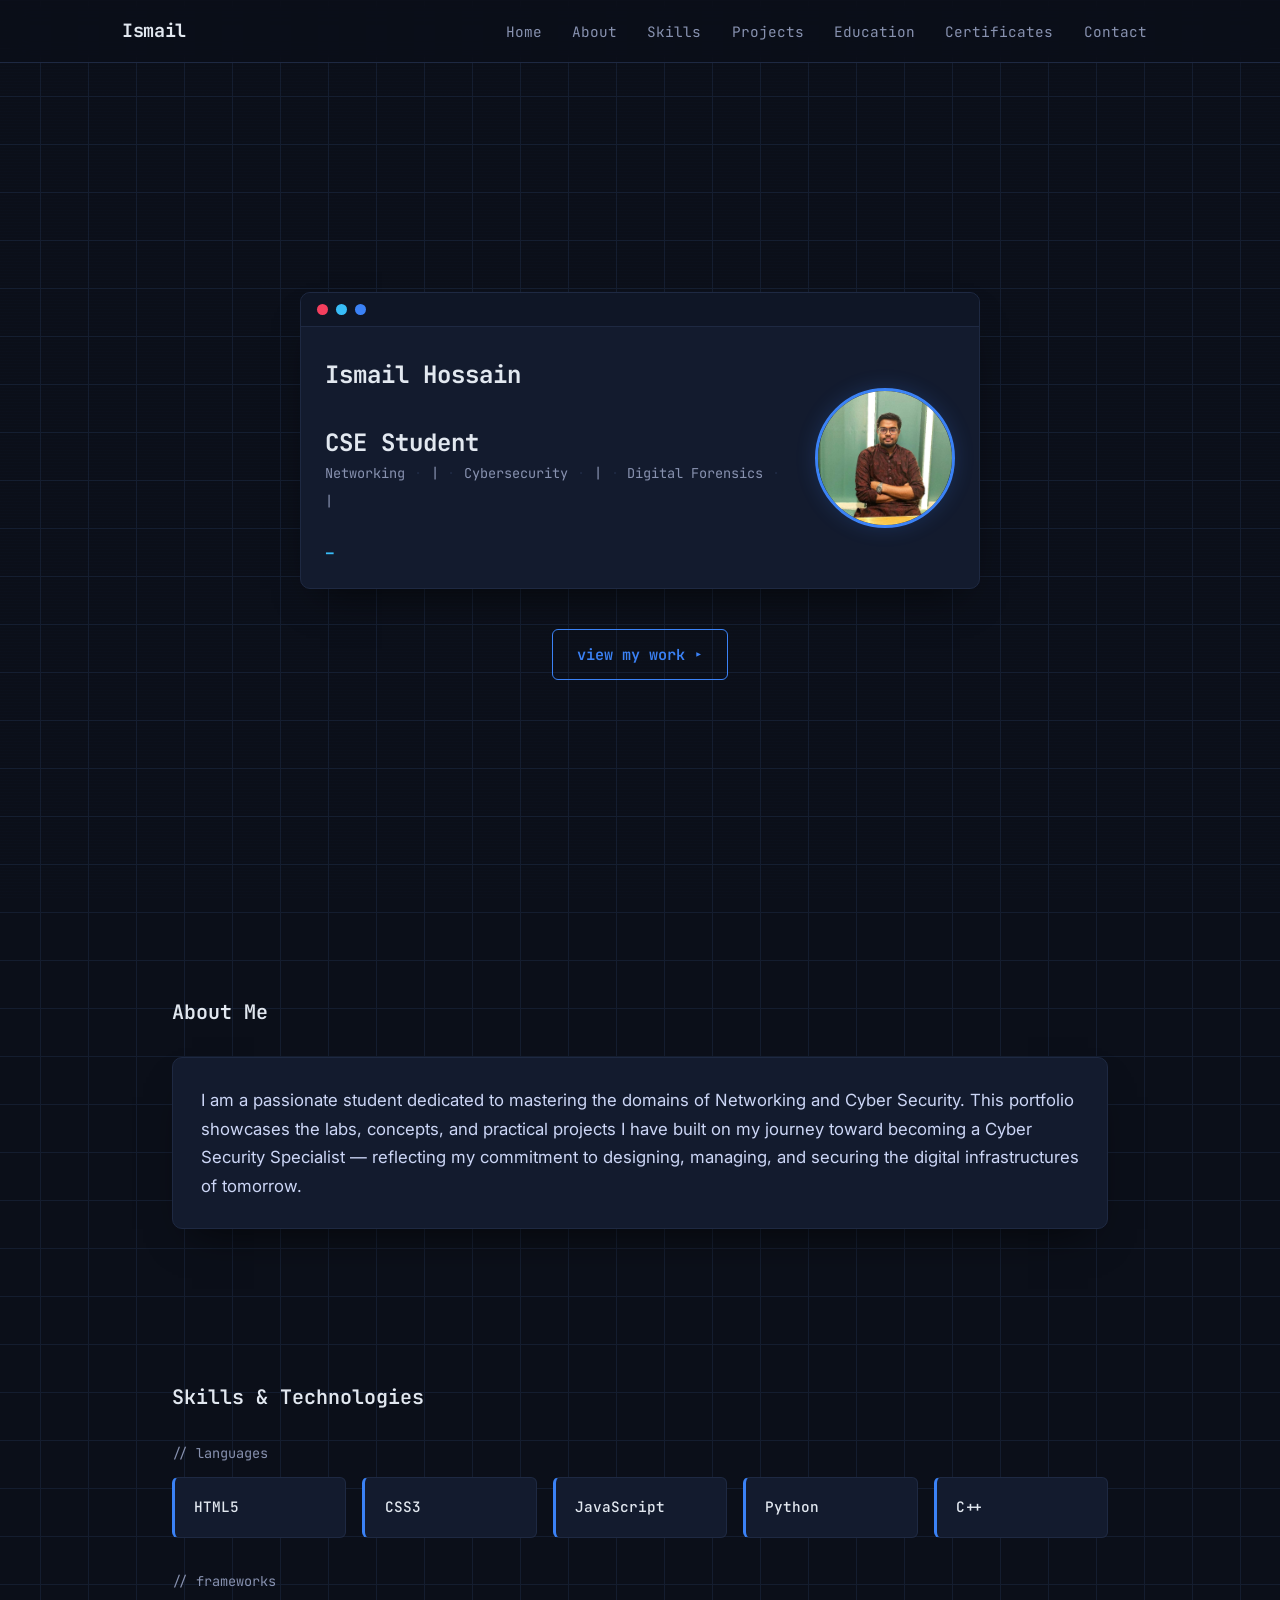
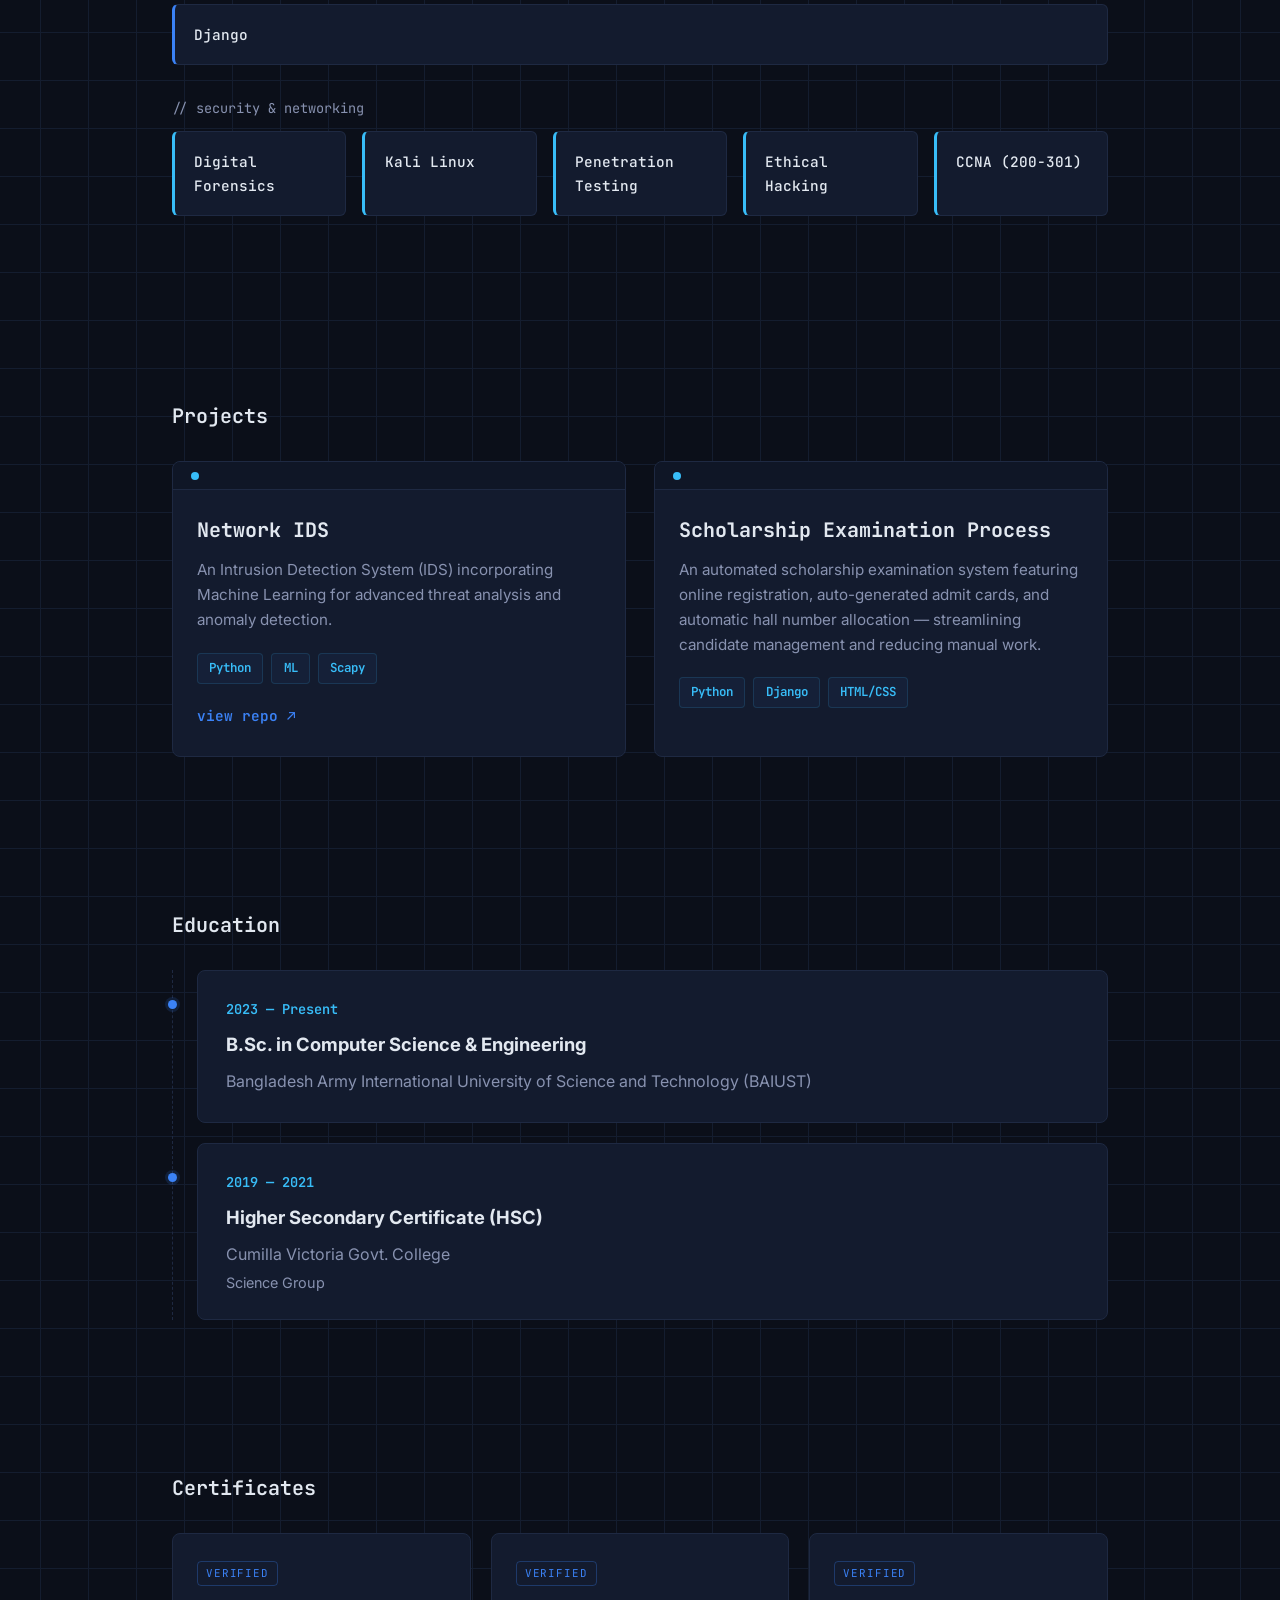
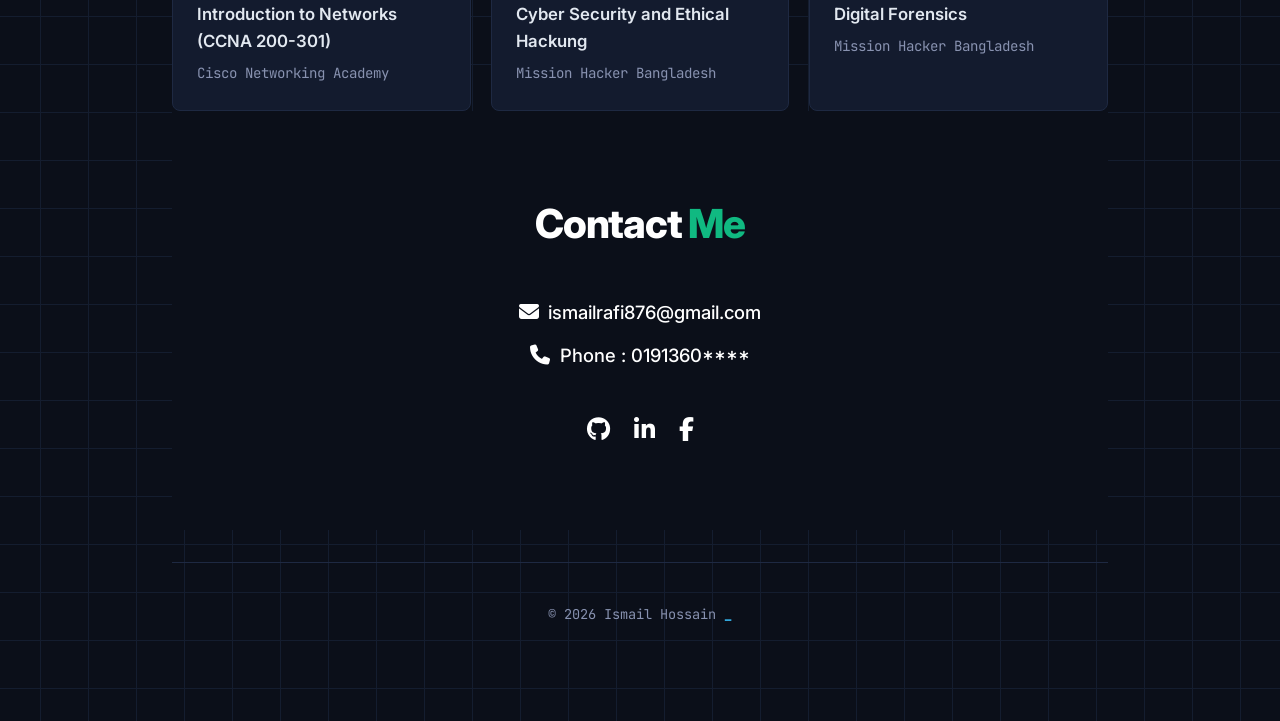
<file: index.html>
<!DOCTYPE html>
<html lang="en">
<head>
    <meta charset="UTF-8">
    <meta name="viewport" content="width=device-width, initial-scale=1.0">
    <title>Ismail Hossain — Network & Cybersecurity Portfolio</title>
    <link rel="preconnect" href="https://fonts.googleapis.com">
    <link href="https://fonts.googleapis.com/css2?family=JetBrains+Mono:wght@400;500;600;700;800&family=Inter:wght@400;500;600;700&display=swap" rel="stylesheet">
    <link rel="stylesheet" href="https://cdnjs.cloudflare.com/ajax/libs/font-awesome/6.4.0/css/all.min.css">
    <link rel="stylesheet" href="rafi_port.css">
</head>
<body>

    <header>
        <div class="nav-container">
            <div class="logo">Ismail<span class="logo-accent"></span></div>
            <button class="nav-toggle" id="navToggle" aria-label="Toggle menu" aria-expanded="false">
                <span></span><span></span><span></span>
            </button>
            <nav id="navMenu">
                <ul>
                    <li><a href="#hero">Home</a></li>
                    <li><a href="#about">About</a></li>
                    <li><a href="#skills">Skills</a></li>
                    <li><a href="#projects">Projects</a></li>
                    <li><a href="#education">Education</a></li>
                    <li><a href="#certificates">Certificates</a></li>
                    <li><a href="#contact">Contact</a></li>
                </ul>
            </nav>
        </div>
    </header>

    <section id="hero">
        <div class="scanlines" aria-hidden="true"></div>
        <div class="terminal-window hero-terminal">
            <div class="terminal-titlebar">
                <span class="dot dot-red"></span>
                <span class="dot dot-amber"></span>
                <span class="dot dot-cyan"></span>
                
            </div>
            <div class="terminal-content">
                <div class="terminal-body" id="typedBody">
                    </div>
                <div class="hero-avatar">
                    <img src="rafi.jpeg" alt="Ismail Hossain">
                </div>
            </div>
        </div>
        <a href="#projects" class="btn">view my work ▸</a>
    </section>

    <section id="about">
        <h2 class="prompt-heading">About Me</h2>
        <div class="terminal-window">
            <p class="about-text">
                I am a passionate student dedicated to mastering the domains of Networking and
                Cyber Security. This portfolio showcases the labs, concepts, and practical
                projects I have built on my journey toward becoming a Cyber Security
                Specialist — reflecting my commitment to designing, managing, and securing the
                digital infrastructures of tomorrow.
            </p>
        </div>
    </section>

    <section id="skills">
        <h2 class="prompt-heading">Skills & Technologies</h2>

        <div class="skill-group">
            <p class="skill-comment">// languages</p>
            <div class="skills-grid">
                <div class="skill-card html-card">HTML5</div>
                <div class="skill-card css-card">CSS3</div>
                <div class="skill-card js-card">JavaScript</div>
                <div class="skill-card python-card">Python</div>
                <div class="skill-card cpp-card">C++</div>
            </div>
        </div>

        <div class="skill-group">
            <p class="skill-comment">// frameworks</p>
            <div class="skills-grid">
                <div class="skill-card django-card">Django</div>
            </div>
        </div>

        <div class="skill-group">
            <p class="skill-comment">// security &amp; networking</p>
            <div class="skills-grid">
                <div class="skill-card forensics-card">Digital Forensics</div>
                <div class="skill-card kali-card">Kali Linux</div>
                <div class="skill-card pentest-card">Penetration Testing</div>
                <div class="skill-card hacking-card">Ethical Hacking</div>
                <div class="skill-card ccna-card">CCNA (200-301)</div>
            </div>
        </div>
    </section>

    <section id="projects">
        <h2 class="prompt-heading">Projects</h2>
        <div class="projects-grid">
            <div class="project-card">
                <div class="project-header">
                    <span class="file-dot"></span>
                </div>
                <div class="project-info">
                    <h3>Network IDS</h3>
                    <p>An Intrusion Detection System (IDS) incorporating Machine Learning for advanced threat analysis and anomaly detection.</p>
                    <div class="tech-tags">
                        <span class="tag">Python</span>
                        <span class="tag">ML</span>
                        <span class="tag">Scapy</span>
                    </div>
                    <a href="https://github.com/Ismail-Rafi/Intrusion-Detection-System-project" class="project-link" target="_blank">view repo ↗</a>
                </div>
            </div>
            <div class="project-card">
                <div class="project-header">
                    <span class="file-dot"></span>
                </div>
                <div class="project-info">
                    <h3>Scholarship Examination Process</h3>
                    <p>An automated scholarship examination system featuring online registration, auto-generated admit cards, and automatic hall number allocation — streamlining candidate management and reducing manual work.</p>
                    <div class="tech-tags">
                        <span class="tag">Python</span>
                        <span class="tag">Django</span>
                        <span class="tag">HTML/CSS</span>
                    </div>
                </div>
            </div>
        </div>
    </section>

    <section id="education">
        <h2 class="prompt-heading">Education</h2>
        <div class="education-timeline">
            <div class="edu-card">
                <span class="year">2023 — Present</span>
                <h3>B.Sc. in Computer Science &amp; Engineering</h3>
                <p class="institution">Bangladesh Army International University of Science and Technology (BAIUST)</p>
            </div>
            <div class="edu-card">
                <span class="year">2019 — 2021</span>
                <h3>Higher Secondary Certificate (HSC)</h3>
                <p class="institution">Cumilla Victoria Govt. College</p>
                <p class="detail">Science Group</p>
            </div>
        </div>
    </section>

    <section id="certificates">
        <h2 class="prompt-heading">Certificates</h2>
        <div class="certificates-grid">
            <div class="cert-card">
                <span class="cert-stamp">verified</span>
                <h3>Introduction to Networks (CCNA 200-301)</h3>
                <p class="issuer">Cisco Networking Academy</p>
            </div>
            <div class="cert-card">
                <span class="cert-stamp">verified</span>
                <h3>Cyber Security and Ethical Hackung</h3>
                <p class="issuer">Mission Hacker Bangladesh</p>
            </div>
            <div class="cert-card">
                <span class="cert-stamp">verified</span>
                <h3>Digital Forensics</h3>
                <p class="issuer">Mission Hacker Bangladesh</p>
            </div>
        </div>
   <!-- Contact Section -->
    <section id="contact" class="minimal-contact">
        <h2 class="contact-title">Contact <span class="title-green">Me</span></h2>
        
        <div class="contact-details">
            <div class="contact-item">
                <i class="fa-solid fa-envelope"></i>
                <a href="mailto:ismailrafi876@gmail.com">ismailrafi876@gmail.com</a>
            </div>
            <div class="contact-item">
                <i class="fa-solid fa-phone"></i>
                <a href="tel:+8801913600000">Phone : 0191360****</a>
            </div>
        </div>

        <div class="social-icon-row">
            <a href="https://github.com/Ismail-Rafi" target="_blank" aria-label="GitHub">
                <i class="fa-brands fa-github"></i>
            </a>
            <a href="https://linkedin.com/in/yourusername" target="_blank" aria-label="LinkedIn">
                <i class="fa-brands fa-linkedin-in"></i>
            </a>
            <a href="https://facebook.com/ismail.rafi.587" target="_blank" aria-label="Facebook">
                <i class="fa-brands fa-facebook-f"></i>
            </a>
            
            </a>
        </div>
    </section>

    <footer>
        <p>&copy; 2026 Ismail Hossain <span class="cursor-blink">_</span></p>
    </footer>

    <script>
        // Hero terminal typing sequence
        const roleTags = ['Networking','|', 'Cybersecurity','|', 'Digital Forensics','|', ];
        const lines = [
            { output: 'Ismail Hossain' },
            { output: 'CSE Student', tags: roleTags },
        ];
        const body = document.getElementById('typedBody');
        const prefersReduced = window.matchMedia('(prefers-reduced-motion: reduce)').matches;

        function typeLine(el, text, speed, cb) {
            let i = 0;
            const interval = setInterval(() => {
                el.textContent += text.charAt(i);
                i++;
                if (i >= text.length) { clearInterval(interval); cb && cb(); }
            }, speed);
        }

        function buildTagRow(tags) {
            const row = document.createElement('div');
            row.className = 'term-tags';
            tags.forEach(t => {
                const chip = document.createElement('span');
                chip.className = 'term-tag';
                chip.textContent = t;
                row.appendChild(chip);
            });
            return row;
        }

        function renderStatic() {
            lines.forEach(l => {
                const o = document.createElement('p');
                o.className = 'term-output';
                o.textContent = l.output;
                body.appendChild(o);
                if (l.tags) body.appendChild(buildTagRow(l.tags));
            });
            const c = document.createElement('span');
            c.className = 'cursor-blink';
            c.textContent = '_';
            body.appendChild(c);
        }

        function revealTags(row, tags, i, cb) {
            if (i >= tags.length) { cb && cb(); return; }
            const chip = document.createElement('span');
            chip.className = 'term-tag';
            chip.textContent = tags[i];
            row.appendChild(chip);
            setTimeout(() => revealTags(row, tags, i + 1, cb), 110);
        }

        function runSequence(idx) {
            if (idx >= lines.length) {
                const c = document.createElement('span');
                c.className = 'cursor-blink';
                c.textContent = '_';
                body.appendChild(c);
                return;
            }
            
            const o = document.createElement('p');
            o.className = 'term-output';
            body.appendChild(o);
            
            typeLine(o, lines[idx].output, 30, () => {
                if (lines[idx].tags) {
                    const row = document.createElement('div');
                    row.className = 'term-tags';
                    body.appendChild(row);
                    revealTags(row, lines[idx].tags, 0, () => runSequence(idx + 1));
                } else {
                    const spacer = document.createElement('div');
                    spacer.style.height = '0.5rem';
                    body.appendChild(spacer);
                    runSequence(idx + 1);
                }
            });
        }

        if (prefersReduced) {
            renderStatic();
        } else {
            runSequence(0);
        }

        // Mobile nav toggle
        const navToggle = document.getElementById('navToggle');
        const navMenu = document.getElementById('navMenu');
        navToggle.addEventListener('click', () => {
            const open = navMenu.classList.toggle('open');
            navToggle.setAttribute('aria-expanded', open);
        });
        navMenu.querySelectorAll('a').forEach(a => a.addEventListener('click', () => {
            navMenu.classList.remove('open');
            navToggle.setAttribute('aria-expanded', false);
        }));

        // Scroll reveal for sections
        const revealEls = document.querySelectorAll('section > *');
        const io = new IntersectionObserver((entries) => {
            entries.forEach(entry => {
                if (entry.isIntersecting) {
                    entry.target.classList.add('in-view');
                    io.unobserve(entry.target);
                }
            });
        }, { threshold: 0.12 });
        revealEls.forEach(el => io.observe(el));
    </script>

</body>
</html>
</file>
<file: rafi_port.css>
:root {
    /* Color tokens - Updated to Premium Midnight Sapphire Theme */
    --bg: #0B0F19;          /* Deep Midnight Blue (Less harsh than solid black) */
    --panel: #131B2E;       /* Sleek Sapphire Panel */
    --panel-alt: #0F1626;   /* Darker Sub-panel */
    --border: #1E2942;      /* Refined Slate Border */
    --border-soft: #141D2F; /* Soft Background Grid Line */
    --text: #E2E8F0;        /* Crisp Off-White for high readability */
    --muted: #8892B0;       /* Perfect Slate Muted Text */
    --cyan: #3B82F6;        /* Vibrant Electric Blue */
    --amber: #38BDF8;       /* Bright Sky Blue Accent */
    --red-dim: #F43F5E;     /* Soft Rose Red for terminal dots */
    --neon-green: #10B981;  /* Clean Emerald Green for Contact accent */

    /* Type */
    --font-mono: 'JetBrains Mono', 'SFMono-Regular', Consolas, monospace;
    --font-body: 'Inter', -apple-system, sans-serif;
}

* {
    margin: 0;
    padding: 0;
    box-sizing: border-box;
    scroll-behavior: smooth;
}

body {
    background-color: var(--bg);
    color: var(--text);
    font-family: var(--font-body);
    line-height: 1.65;
    background-image:
        linear-gradient(var(--border-soft) 1px, transparent 1px),
        linear-gradient(90deg, var(--border-soft) 1px, transparent 1px);
    background-size: 48px 48px;
    background-position: center top;
}

/* Reveal-on-scroll */
section > * {
    opacity: 0;
    transform: translateY(16px);
    transition: opacity 0.6s ease, transform 0.6s ease;
}
section > *.in-view { opacity: 1; transform: translateY(0); }
@media (prefers-reduced-motion: reduce) {
    section > * { opacity: 1; transform: none; transition: none; }
}

/* Navbar */
header {
    background: rgba(11, 15, 25, 0.85);
    backdrop-filter: blur(12px);
    position: fixed;
    width: 100%;
    top: 0;
    z-index: 1000;
    border-bottom: 1px solid var(--border);
}

.nav-container {
    display: flex;
    justify-content: space-between;
    align-items: center;
    max-width: 1100px;
    margin: 0 auto;
    padding: 1rem 2rem;
}

.logo {
    font-family: var(--font-mono);
    font-size: 1.15rem;
    font-weight: 700;
    color: var(--text);
    letter-spacing: -0.02em;
}
.logo-accent { color: var(--cyan); }

nav ul {
    display: flex;
    list-style: none;
    gap: 0.5rem;
}

nav ul li a {
    text-decoration: none;
    color: var(--muted);
    font-family: var(--font-mono);
    font-size: 0.9rem;
    padding: 0.4rem 0.7rem;
    border-radius: 4px;
    transition: color 0.2s, background 0.2s;
}

nav ul li a:hover {
    color: var(--cyan);
    background: rgba(59, 130, 246, 0.08);
}

.nav-toggle {
    display: none;
    flex-direction: column;
    gap: 5px;
    background: none;
    border: none;
    cursor: pointer;
    padding: 0.4rem;
}
.nav-toggle span {
    width: 22px;
    height: 2px;
    background: var(--text);
    display: block;
}

/* Sections */
section {
    padding: 6rem 2rem 3.5rem 2rem;
    max-width: 1000px;
    margin: 0 auto;
    position: relative;
}

.prompt-heading {
    font-family: var(--font-mono);
    font-size: 1.25rem;
    font-weight: 600;
    color: var(--text);
    margin-bottom: 1.75rem;
}

/* Terminal window (shared component) */
.terminal-window {
    background: var(--panel);
    border: 1px solid var(--border);
    border-radius: 10px;
    overflow: hidden;
    box-shadow: 0 20px 40px -20px rgba(0,0,0,0.7);
}

.terminal-titlebar {
    display: flex;
    align-items: center;
    gap: 0.5rem;
    padding: 0.7rem 1rem;
    background: var(--panel-alt);
    border-bottom: 1px solid var(--border);
}
.dot { width: 11px; height: 11px; border-radius: 50%; display: inline-block; }
.dot-red { background: var(--red-dim); }
.dot-amber { background: var(--amber); }
.dot-cyan { background: var(--cyan); }
.terminal-path {
    margin-left: 0.75rem;
    font-family: var(--font-mono);
    font-size: 0.8rem;
    color: var(--muted);
}

.terminal-content {
    display: flex;
    align-items: center;
    justify-content: space-between;
    gap: 1.5rem;
    padding: 1.75rem 1.5rem;
}

.terminal-body {
    padding: 0;
    flex: 1;
    min-width: 0;
}

/* Avatar styling */
.hero-avatar {
    flex-shrink: 0;
    display: flex;
    justify-content: center;
    align-items: center;
}
.hero-avatar img {
    width: 140px;
    height: 140px;
    border-radius: 50%;
    object-fit: cover;
    border: 3px solid var(--cyan);
    box-shadow: 0 0 20px rgba(59, 130, 246, 0.2);
    transition: transform 0.3s ease, border-color 0.3s ease, box-shadow 0.3s ease;
    display: block;
}
.hero-avatar img:hover {
    transform: scale(1.05);
    border-color: var(--amber);
    box-shadow: 0 0 25px rgba(56, 189, 248, 0.35);
}

.about-text {
    padding: 1.75rem;
    font-family: var(--font-body);
    font-size: 1.05rem;
    color: #CCD6F6;
    line-height: 1.7;
}

/* Hero */
#hero {
    min-height: 100vh;
    display: flex;
    flex-direction: column;
    justify-content: center;
    align-items: center;
    text-align: center;
    max-width: 100%;
    padding-top: 8rem;
    position: relative;
    overflow: hidden;
}

.scanlines {
    position: absolute;
    inset: 0;
    pointer-events: none;
    background: repeating-linear-gradient(
        to bottom,
        rgba(59, 130, 246, 0.01) 0px,
        rgba(59, 130, 246, 0.01) 1px,
        transparent 1px,
        transparent 3px
    );
    z-index: 0;
}

.hero-terminal {
    width: min(680px, 90vw);
    text-align: left;
    z-index: 1;
}

.term-line {
    font-family: var(--font-mono);
    color: var(--cyan);
    font-size: 1rem;
    margin-bottom: 0.35rem;
    white-space: pre-wrap;
    word-break: break-word;
}
.term-output {
    font-family: var(--font-mono);
    color: var(--text);
    font-size: 1.5rem;
    font-weight: 700;
    margin-bottom: 1.25rem;
    white-space: pre-wrap;
    word-break: break-word;
}
.term-output:last-of-type { margin-bottom: 0; }

.term-tags {
    display: flex;
    flex-wrap: wrap;
    align-items: center;
    row-gap: 0.35rem;
    margin-bottom: 1.25rem;
}
.term-tag {
    font-family: var(--font-mono);
    font-size: 0.85rem;
    font-weight: 400;
    color: var(--muted);
    white-space: nowrap;
}
.term-tag:not(:last-child)::after {
    content: '·';
    color: var(--border);
    margin: 0 0.55rem;
}

.cursor-blink {
    display: inline-block;
    color: var(--amber);
    font-family: var(--font-mono);
    font-weight: 700;
    animation: blink 1s step-end infinite;
}
@keyframes blink { 50% { opacity: 0; } }

.btn {
    display: inline-block;
    margin-top: 2.5rem;
    background: transparent;
    color: var(--cyan);
    border: 1px solid var(--cyan);
    padding: 0.75rem 1.5rem;
    border-radius: 6px;
    text-decoration: none;
    font-family: var(--font-mono);
    font-weight: 600;
    font-size: 0.95rem;
    transition: background 0.25s, color 0.25s, transform 0.2s;
    cursor: pointer;
    z-index: 1;
    position: relative;
}
.btn:hover {
    background: rgba(59, 130, 246, 0.15);
    transform: translateY(-2px);
}

/* Skills */
.skill-group { margin-bottom: 2rem; }
.skill-comment {
    font-family: var(--font-mono);
    color: var(--muted);
    font-size: 0.85rem;
    margin-bottom: 0.75rem;
}

.skills-grid {
    display: grid;
    grid-template-columns: repeat(auto-fit, minmax(150px, 1fr));
    gap: 1rem;
}

.skill-card {
    background: var(--panel);
    border: 1px solid var(--border);
    border-left: 3px solid var(--cyan);
    padding: 1.1rem 1.2rem;
    border-radius: 6px;
    font-family: var(--font-mono);
    font-size: 0.9rem;
    font-weight: 500;
    color: var(--text);
    transition: all 0.2s ease;
}
.skill-card:hover { 
    transform: translateY(-3px); 
    border-color: var(--cyan);
    box-shadow: 0 8px 20px -8px rgba(59, 130, 246, 0.3);
}

.forensics-card, .kali-card, .pentest-card, .hacking-card, .ccna-card {
    border-left-color: var(--amber);
}

/* Projects */
.projects-grid {
    display: grid;
    grid-template-columns: repeat(auto-fit, minmax(320px, 1fr));
    gap: 1.75rem;
}

.project-card {
    background: var(--panel);
    border: 1px solid var(--border);
    border-radius: 8px;
    overflow: hidden;
    display: flex;
    flex-direction: column;
    transition: transform 0.25s, box-shadow 0.25s, border-color 0.25s;
}
.project-card:hover {
    transform: translateY(-4px);
    border-color: var(--cyan);
    box-shadow: 0 16px 32px -18px rgba(59, 130, 246, 0.25);
}

.project-header {
    display: flex;
    align-items: center;
    gap: 0.5rem;
    padding: 0.6rem 1.1rem;
    background: var(--panel-alt);
    border-bottom: 1px solid var(--border);
}
.file-dot { width: 8px; height: 8px; border-radius: 50%; background: var(--amber); }
.file-name { font-family: var(--font-mono); font-size: 0.8rem; color: var(--muted); }

.project-info {
    padding: 1.5rem 1.5rem 1.75rem;
    display: flex;
    flex-direction: column;
    flex-grow: 1;
}

.project-info h3 {
    margin-bottom: 0.6rem;
    color: var(--text);
    font-size: 1.25rem;
    font-family: var(--font-mono);
}

.project-info p {
    color: var(--muted);
    font-size: 0.95rem;
    margin-bottom: 1.25rem;
    flex-grow: 1;
}

.tech-tags {
    display: flex;
    flex-wrap: wrap;
    gap: 0.5rem;
    margin-bottom: 1.25rem;
}

.tag {
    background: rgba(59, 130, 246, 0.05);
    color: var(--amber);
    padding: 0.25rem 0.7rem;
    border-radius: 4px;
    font-size: 0.78rem;
    font-family: var(--font-mono);
    font-weight: 600;
    border: 1px solid rgba(56, 189, 248, 0.15);
}

.project-link {
    display: inline-block;
    color: var(--cyan);
    text-decoration: none;
    font-weight: 600;
    font-family: var(--font-mono);
    font-size: 0.9rem;
    align-self: flex-start;
    transition: color 0.2s;
}
.project-link:hover { color: var(--amber); }

/* Education */
.education-timeline {
    display: flex;
    flex-direction: column;
    gap: 1.25rem;
    position: relative;
    padding-left: 1.5rem;
    border-left: 1px dashed var(--border);
}

.edu-card {
    background: var(--panel);
    border: 1px solid var(--border);
    padding: 1.5rem 1.75rem;
    border-radius: 8px;
    position: relative;
}
.edu-card::before {
    content: '';
    position: absolute;
    left: -1.87rem;
    top: 1.8rem;
    width: 9px;
    height: 9px;
    border-radius: 50%;
    background: var(--cyan);
    box-shadow: 0 0 0 3px rgba(59, 130, 246, 0.15);
}

.edu-card .year {
    font-family: var(--font-mono);
    font-weight: 600;
    color: var(--amber);
    font-size: 0.85rem;
}

.edu-card h3 {
    margin: 0.5rem 0;
    color: var(--text);
    font-size: 1.15rem;
}

.edu-card .institution {
    color: var(--muted);
    margin-bottom: 0.25rem;
    font-style: normal;
}
.edu-card .detail { color: var(--muted); font-size: 0.9rem; }

/* Certificates */
.certificates-grid {
    display: grid;
    grid-template-columns: repeat(auto-fit, minmax(240px, 1fr));
    gap: 1.25rem;
}

.cert-card {
    background: var(--panel);
    padding: 1.5rem;
    border-radius: 8px;
    border: 1px solid var(--border);
    text-align: left;
    position: relative;
}

.cert-stamp {
    display: inline-block;
    font-family: var(--font-mono);
    font-size: 0.68rem;
    letter-spacing: 0.08em;
    text-transform: uppercase;
    color: var(--cyan);
    border: 1px solid rgba(59, 130, 246, 0.3);
    padding: 0.15rem 0.5rem;
    border-radius: 4px;
    margin-bottom: 0.9rem;
}

.cert-card h3 {
    font-size: 1.05rem;
    color: var(--text);
    margin-bottom: 0.4rem;
    font-weight: 600;
}

.cert-card .issuer {
    color: var(--muted);
    font-size: 0.88rem;
    font-family: var(--font-mono);
}

/* ==========================================================================
   Minimalist Contact Section (Ref Image Match with Midnight Glow)
   ========================================================================== */

.minimal-contact {
    display: flex;
    flex-direction: column;
    align-items: center;
    justify-content: center;
    text-align: center;
    padding: 5rem 2rem;
    background-color: var(--bg);
}

/* Contact Me Title */
.contact-title {
    font-family: var(--font-body);
    font-size: 2.5rem;
    font-weight: 800;
    color: #FFFFFF;
    margin-bottom: 2.5rem;
    letter-spacing: -0.03em;
}

.contact-title .title-green {
    color: var(--neon-green); /* emerald green matching reference */
}

/* Email & Phone Rows */
.contact-details {
    display: flex;
    flex-direction: column;
    align-items: center;
    gap: 0.8rem;
    margin-bottom: 2rem;
}

.contact-item {
    display: flex;
    align-items: center;
    gap: 0.6rem;
    font-family: var(--font-body);
    font-size: 1.15rem;
    font-weight: 500;
}

.contact-item i {
    color: #FFFFFF;
    font-size: 1.25rem;
}

.contact-item a {
    color: #FFFFFF;
    text-decoration: none;
    transition: color 0.2s ease;
}

.contact-item a:hover {
    color: var(--neon-green);
}

/* Bottom Social Icons Row */
.social-icon-row {
    display: flex;
    align-items: center;
    justify-content: center;
    gap: 1.5rem;
    margin-top: 0.5rem;
}

.social-icon-row a {
    color: #FFFFFF;
    font-size: 1.5rem;
    transition: transform 0.2s ease, color 0.2s ease;
    text-decoration: none;
}

.social-icon-row a:hover {
    transform: translateY(-3px);
    color: var(--neon-green); /* elegant glowing emerald response */
}

/* Focus visibility for accessibility */
a:focus-visible, button:focus-visible, input:focus-visible, textarea:focus-visible {
    outline: 2px solid var(--cyan);
    outline-offset: 2px;
}

/* Footer */
footer {
    text-align: center;
    padding: 2.5rem 2rem;
    border-top: 1px solid var(--border);
    margin-top: 2rem;
    font-family: var(--font-mono);
    font-size: 0.85rem;
    color: var(--muted);
}

/* Responsive Navbar */
@media (max-width: 768px) {
    .nav-toggle { display: flex; }
    nav ul {
        flex-direction: column;
        gap: 0.25rem;
    }
    #navMenu {
        display: none;
        position: absolute;
        top: 100%;
        left: 0;
        right: 0;
        background: var(--bg);
        border-bottom: 1px solid var(--border);
        padding: 1rem 2rem 1.5rem;
    }
    #navMenu.open { display: block; }
    #hero { padding-top: 7rem; }
    .term-output { font-size: 1.15rem; }
}

@media (max-width: 640px) {
    .terminal-content {
        flex-direction: column-reverse;
        align-items: center;
        text-align: left;
        gap: 1.5rem;
    }
    .hero-avatar {
        align-self: center;
        padding: 0;
    }
    .hero-avatar img {
        width: 110px;
        height: 110px;
    }
}
</file>
